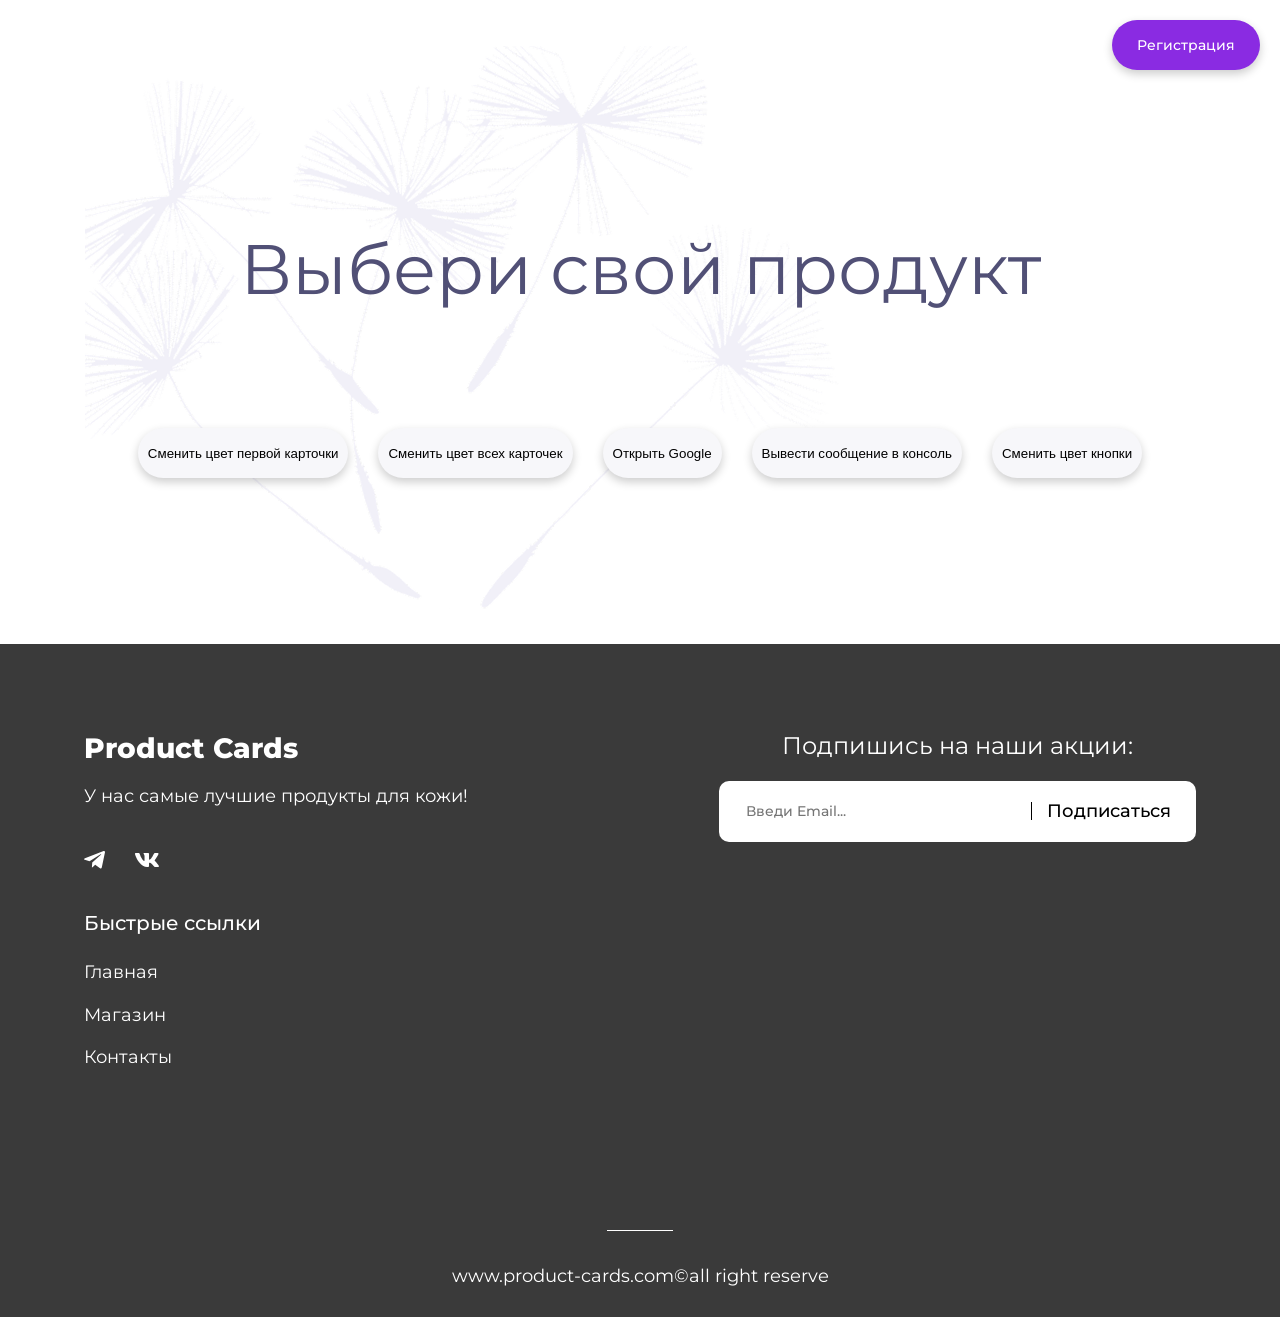
<file: index.html>
<!doctype html>
<html lang="en">

<head>
  <meta charset="UTF-8" />
  <meta name="viewport" content="width=device-width, initial-scale=1.0" />
  <link rel="preconnect" href="https://fonts.googleapis.com" />
  <link rel="preconnect" href="https://fonts.gstatic.com" crossorigin />
  <link href="https://fonts.googleapis.com/css2?family=Montserrat:wght@400;500;700;800&display=swap" rel="stylesheet" />
  <link rel="stylesheet" href="style.css" />
  <title>Каталог товаров</title>
</head>

<body>
  <button type="button" id="open-registration-modal-btn" class="register-btn">Регистрация</button>

  <section class="products">
    <h1 class="products__title">Выбери свой продукт</h1>
    <div class="products__buttons">
      <button id="change-card-color-btn">Сменить цвет первой карточки</button>
      <button id="change-all-cards-color-btn">Сменить цвет всех карточек</button>
      <button id="open-google-btn">Открыть Google</button>
      <button id="output-log-btn">Вывести сообщение в консоль</button>
      <button id="toggle-сolor-btn">Сменить цвет кнопки</button>
    </div>
    <ul class="products__list"></ul>
    <template id="product-card-template">
      <li class="products__item card">
        <img src="" alt="" class="card__picture" />
        <span class="card__category"></span>
        <h2 class="card__title"></h2>
        <p class="card__desc"></p>
        <span class="card__compound-title">Состав:</span>
        <ul class="card__compound"></ul>
        <div class="card__price">
          <b class="card__price-label">Цена</b>
          <span class="card__price-value"></span>
        </div>
      </li>
    </template>
  </section>

  <footer class="footer">
    <div class="footer__container">
      <div class="footer__top">
        <div class="footer__brand">
          <h2 class="footer__logo">Product Cards</h2>
          <p class="footer__tagline">У нас самые лучшие продукты для кожи!</p>
          <div class="footer__socials">
            <a href="#" class="footer__social-link">
              <img src="images/telegram-icon.svg" alt="Telegram"
                class="footer__social-icon footer__social-icon--telegram" />
            </a>
            <a href="#" class="footer__social-link">
              <img src="images/vk-icon.svg" alt="VK" class="footer__social-icon footer__social-icon--vk" />
            </a>
          </div>
        </div>

        <div class="footer__subscribe">
          <p class="footer__subscribe-title">Подпишись на наши акции:</p>
          <form class="footer__subscribe-form" id="subscribe-form" novalidate>
            <input type="email" name="email" class="footer__subscribe-input" placeholder="Введи Email..." required />
            <span class="footer__subscribe-divider"></span>
            <button type="submit" class="footer__subscribe-btn">Подписаться</button>
          </form>
          <p class="footer__subscribe-message"></p>
        </div>

        <nav class="footer__links">
          <h3 class="footer__links-title">Быстрые ссылки</h3>
          <ul class="footer__links-list">
            <li><a href="#" class="footer__links-link">Главная</a></li>
            <li><a href="#" class="footer__links-link">Магазин</a></li>
            <li><a href="#" class="footer__links-link">Контакты</a></li>
          </ul>
        </nav>
      </div>

      <div class="footer__bottom">
        <p class="footer__copyright">www.product-cards.com©all right reserve</p>
      </div>
    </div>
  </footer>

  <div class="modal" id="registration-modal">
    <div class="overlay"></div>
    <div class="modal__window">
      <button type="button" class="modal__close" id="close-registration-modal-btn">&times;</button>
      <h2 class="modal__title">Регистрация</h2>
      <form class="modal__form" id="registration-form" novalidate>
        <div class="modal__field">
          <label class="modal__label" for="register-first-name">Имя</label>
          <input class="modal__input" type="text" id="register-first-name" name="firstName" placeholder="Введите имя"
            autocomplete="given-name" minlength="2" required />
        </div>

        <div class="modal__field">
          <label class="modal__label" for="register-last-name">Фамилия</label>
          <input class="modal__input" type="text" id="register-last-name" name="lastName" placeholder="Введите фамилию"
            autocomplete="family-name" minlength="2" required />
        </div>

        <div class="modal__field">
          <label class="modal__label" for="register-birth-date">Дата рождения</label>
          <input class="modal__input" type="date" id="register-birth-date" name="birthDate" autocomplete="bday" />
        </div>

        <div class="modal__field">
          <label class="modal__label" for="register-login">Логин</label>
          <input class="modal__input" type="text" id="register-login" name="login" placeholder="Придумайте логин"
            autocomplete="username" minlength="3" required />
        </div>

        <div class="modal__field">
          <label class="modal__label" for="register-password">Пароль</label>
          <input class="modal__input" type="password" id="register-password" name="password"
            placeholder="Придумайте пароль" autocomplete="new-password" minlength="6" required />
        </div>

        <div class="modal__field">
          <label class="modal__label" for="register-password-repeat">Повторите пароль</label>
          <input class="modal__input" type="password" id="register-password-repeat" name="passwordRepeat"
            placeholder="Повторите пароль" autocomplete="new-password" minlength="6" required />
        </div>

        <p class="modal__message" id="registration-form-message"></p>

        <button type="submit" class="modal__submit">Зарегистрироваться</button>
      </form>
    </div>
  </div>

  <script type="module" src="main.js"></script>
</body>

</html>
</file>
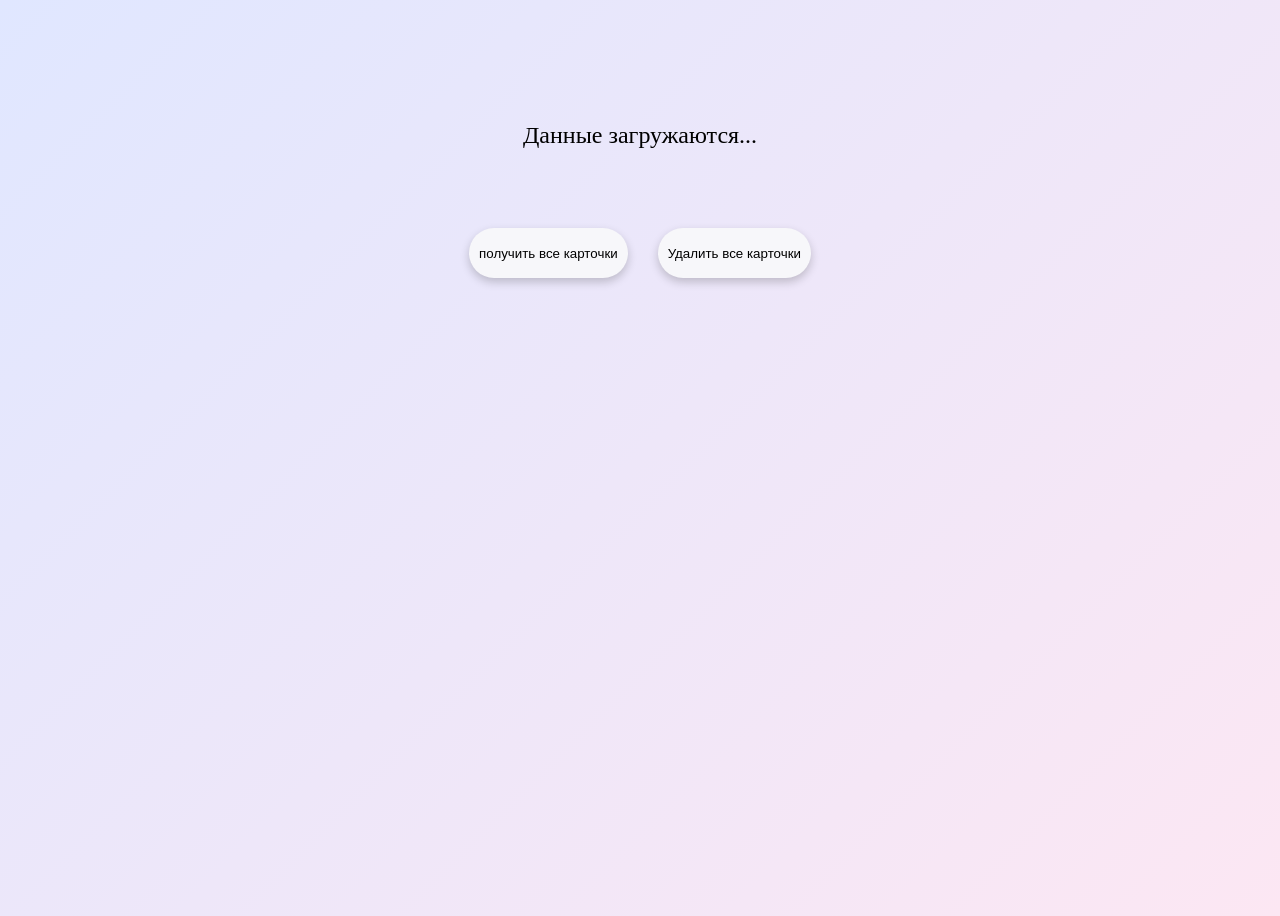
<file: async/async.html>
<!DOCTYPE html>
<html lang="en">

<head>
  <meta charset="UTF-8">
  <meta name="viewport" content="width=device-width, initial-scale=1.0">
  <link rel="stylesheet" href="style.css">
  <title>Async Page</title>
</head>

<body>
  <main>
    <div class="users__buttons">
      <button id="get-cards-btn">получить все карточки</button>
      <button id="remove-all-cards-btn">Удалить все карточки</button>
    </div>

    <ul class="users"></ul>
    <template id="user-card-template">
      <li class="user-card">
        <h3 class="user-card__name"></h3>
        <p class="user-card__age"></p>
        <a href="#" class="user-card__email"></a>
        <button id="remove-card-btn">удалить</button>
      </li>
    </template>


    <p class="message"></p>
  </main>
  <script type="module" src="async.js"></script>
</body>

</html>
</file>
<file: style.css>
* {
  box-sizing: border-box;
}

body {
  font-family: "Montserrat", sans-serif;
  font-weight: normal;
  font-style: normal;
  font-size: 13px;
  line-height: 1.4;
  color: #515076;
  margin: 0;
}

h1,
h2,
h3,
h4,
h5,
h6 {
  margin: 0;
}

ul {
  list-style: none;
  margin: 0;
  padding: 0;
}

p {
  margin: 0;
}

.register-btn {
  position: fixed;
  top: 20px;
  right: 20px;
  z-index: 10;
  height: 50px;
  padding: 3px 25px;
  border: none;
  border-radius: 50px;
  background-color: blueviolet;
  color: #fff;
  font-family: inherit;
  font-size: 14px;
  font-weight: 500;
  cursor: pointer;
  box-shadow: 0px 4px 10px rgba(0, 0, 0, 0.2);
  transition: transform 0.3s ease;
}

.register-btn:hover {
  transform: scale(1.1);
}

.products {
  padding: 220px 0 116px;
  max-width: 1110px;
  margin: 0 auto;
  background-image: url("./images/products-section-bg.png");
  background-repeat: no-repeat;
}

.products__title {
  text-align: center;
  font-size: 70px;
  font-weight: normal;
  margin-bottom: 110px;
}

.products__buttons {
  display: flex;
  justify-content: center;
  flex-wrap: wrap;
  column-gap: 30px;
  padding-bottom: 50px;

  button {
    height: 50px;
    background-color: #f7f7fa;
    border: none;
    border-radius: 50px;
    padding: 3px 10px;
    cursor: pointer;
    box-shadow: 0px 4px 10px rgba(0, 0, 0, 0.2);
    transition: transform 0.3s ease;

    &:hover {
      transform: scale(1.1);
    }
  }

  .active {
    color: #fff;
    background-color: blueviolet;
  }
}

.products__list {
  display: flex;
  flex-wrap: wrap;
  gap: 45px;
  justify-content: center;
}

.card {
  width: 100%;
  background-color: #f7f7fa;
  padding: 25px;
  display: flex;
  flex-direction: column;
}

.card__picture {
  display: block;
  margin-bottom: 30px;
}

.card__category {
  display: block;
  color: #a5a3b9;
  text-transform: uppercase;
  font-size: 12px;
  margin-bottom: 5px;
}

.card__title {
  font-size: 20px;
  font-weight: bold;
  margin-bottom: 5px;
}

.card__desc {
  margin-bottom: 15px;
}

.card__compound-title {
  display: block;
  margin-bottom: 5px;
}

.card__compound {
  display: flex;
  flex-direction: column;
  gap: 5px;
  list-style-type: circle;
  list-style-position: inside;
  padding-left: 0;
  margin-bottom: 20px;
}

.card__price {
  display: flex;
  justify-content: space-between;
  font-size: 20px;
}

.products__item {
  width: 340px;
}

.footer {
  background-color: #3a3a3a;
  color: #fff;
}

.footer__container {
  max-width: 1560px;
  margin: 0 auto;
  padding: 85px 84px 28px;
}

.footer__top {
  display: flex;
  flex-wrap: wrap;
  justify-content: space-between;
  column-gap: 40px;
  row-gap: 40px;
}

.footer__logo {
  font-size: 28px;
  font-weight: 800;
  margin-bottom: 16px;
}

.footer__tagline {
  font-size: 18px;
  margin-bottom: 42px;
}

.footer__socials {
  display: flex;
  align-items: center;
  gap: 30px;
}

.footer__social-link {
  display: flex;
}

.footer__social-icon--telegram {
  width: 21px;
  height: 18px;
}

.footer__social-icon--vk {
  width: 24px;
  height: 14px;
}

.footer__subscribe {
  display: flex;
  flex-direction: column;
  align-items: center;
}

.footer__subscribe-title {
  font-size: 24px;
  margin-bottom: 18px;
}

.footer__subscribe-form {
  display: flex;
  align-items: center;
  width: 477px;
  height: 61px;
  background-color: #fff;
  border-radius: 10px;
  padding: 0 25px;
}

.footer__subscribe-input {
  flex: 1;
  border: none;
  outline: none;
  background: transparent;
  font-family: inherit;
  font-size: 14px;
  font-weight: 500;
}

.footer__subscribe-divider {
  width: 1px;
  height: 18px;
  background-color: #000;
  margin: 0 15px;
}

.footer__subscribe-btn {
  border: none;
  background: transparent;
  cursor: pointer;
  font-family: inherit;
  font-size: 18px;
  font-weight: 500;
  color: #000;
  padding: 0;
  transition: opacity 0.3s ease;

  &:hover {
    opacity: 0.5;
  }
}

.footer__subscribe-message {
  margin-top: 10px;
}

.footer__subscribe-message--error {
  color: red;
}

.footer__subscribe-message--success {
  color: green;
}

.footer__links-title {
  font-size: 20px;
  font-weight: 500;
  margin-bottom: 23px;
}

.footer__links-list {
  display: flex;
  flex-direction: column;
  gap: 17px;
}

.footer__links-link {
  font-size: 18px;
  color: #fff;
  text-decoration: none;

  &:hover {
    text-decoration: underline;
  }
}

.footer__bottom {
  margin-top: 160px;
  text-align: center;
}

.footer__bottom::before {
  content: "";
  display: block;
  width: 66px;
  height: 1px;
  background-color: #fff;
  margin: 0 auto 33px;
}

.footer__copyright {
  font-size: 18px;
}

.overlay {
  position: absolute;
  inset: 0;
  z-index: 0;
  background-color: rgba(0, 0, 0, 0.6);
}

.modal {
  display: none;
  position: fixed;
  inset: 0;
  z-index: 1000;
  align-items: center;
  justify-content: center;
  padding: 20px;
}

.modal.modal-showed {
  display: flex;
}

.modal__window {
  position: relative;
  z-index: 1;
  width: 100%;
  max-width: 420px;
  max-height: 90vh;
  overflow-y: auto;
  background-color: #fff;
  border-radius: 16px;
  padding: 40px;
}

.modal__close {
  position: absolute;
  top: 16px;
  right: 16px;
  width: 32px;
  height: 32px;
  border: none;
  background: transparent;
  font-size: 24px;
  line-height: 1;
  color: #515076;
  cursor: pointer;
  transition: transform 0.3s ease;

  &:hover {
    transform: scale(1.15);
  }
}

.modal__title {
  font-size: 24px;
  font-weight: bold;
  text-align: center;
  margin-bottom: 25px;
}

.modal__form {
  display: flex;
  flex-direction: column;
  gap: 16px;
}

.modal__field {
  display: flex;
  flex-direction: column;
  gap: 6px;
}

.modal__label {
  font-size: 14px;
  font-weight: 500;
}

.modal__input {
  height: 44px;
  border: 1px solid #d7d6e4;
  border-radius: 8px;
  padding: 0 14px;
  font-family: inherit;
  font-size: 14px;
  color: #515076;

  &:focus {
    outline: none;
    border-color: blueviolet;
  }

  &:invalid:not(:placeholder-shown) {
    border-color: red;
  }
}

.modal__message {
  text-align: center;
}

.modal__message--error {
  color: red;
}

.modal__submit {
  height: 50px;
  margin-top: 8px;
  border: none;
  border-radius: 50px;
  background-color: blueviolet;
  color: #fff;
  font-family: inherit;
  font-size: 16px;
  font-weight: 500;
  cursor: pointer;
  transition: transform 0.3s ease;

  &:hover {
    transform: scale(1.03);
  }
}
</file>
<file: async/style.css>
* {
  box-sizing: border-box;
}

body {
  background: linear-gradient(135deg, #e0e7ff, #fce7f3);
  height: 100vh;
}

h1,
h2,
h3,
h4,
h5,
h6 {
  margin: 0;
}

ul {
  list-style: none;
  margin: 0;
  padding: 0;
}

p {
  margin: 0;
}

main {
  padding-top: 220px;
}

.users__buttons {
  display: flex;
  justify-content: center;
  flex-wrap: wrap;
  column-gap: 30px;
  padding-bottom: 50px;
}

button {
  height: 50px;
  background-color: #f7f7fa;
  border: none;
  border-radius: 50px;
  padding: 3px 10px;
  cursor: pointer;
  box-shadow: 0px 4px 10px rgba(0, 0, 0, 0.2);
  transition: transform 0.3s ease;

  &:hover {
    transform: scale(1.1);
  }
}

.users {
  display: flex;
  flex-wrap: wrap;
  justify-content: center;
  gap: 30px;
}

.user-card {
  max-width: 320px;
  background-color: #ffffff;
  padding: 1.5rem;
  border-radius: 12px;
  box-shadow:
    0 4px 6px -1px rgba(0, 0, 0, 0.05),
    0 2px 4px -2px rgba(0, 0, 0, 0.05);
  transition: transform 0.2s ease;

  button {
    height: 40px;
    width: 100px;
    background-color: #cd2e2e;
    color: #fff;
    font-weight: 600;
  }
}

.user-card:hover {
  transform: translateY(-2px);
  box-shadow: 0 10px 15px -3px rgba(0, 0, 0, 0.05);
}

.user-card__name {
  font-weight: 600;
  margin-bottom: 10px;
}

.user-card__age {
  color: #94a3b8;
  margin-bottom: 15px;
}

.user-card__email {
  color: #475569;
  text-decoration: none;
  transition: color 0.15s ease;
  display: inline-block;
  margin-bottom: 25px;
}

.user-card__email:hover {
  color: #2563eb;
}

.message {
  position: fixed;
  top: 15%;
  left: 50%;
  transform: translate(-50%, -50%);
  font-size: 24px;
  display: flex;
  align-items: center;
}

.message--load {
  color: #000;
  animation: fade 1.5s ease-in-out infinite;
}

.message--error {
  color: #dc2626;
}

@keyframes fade {
  0%,
  100% {
    opacity: 0.4;
  }
  50% {
    opacity: 1;
  }
}
</file>
